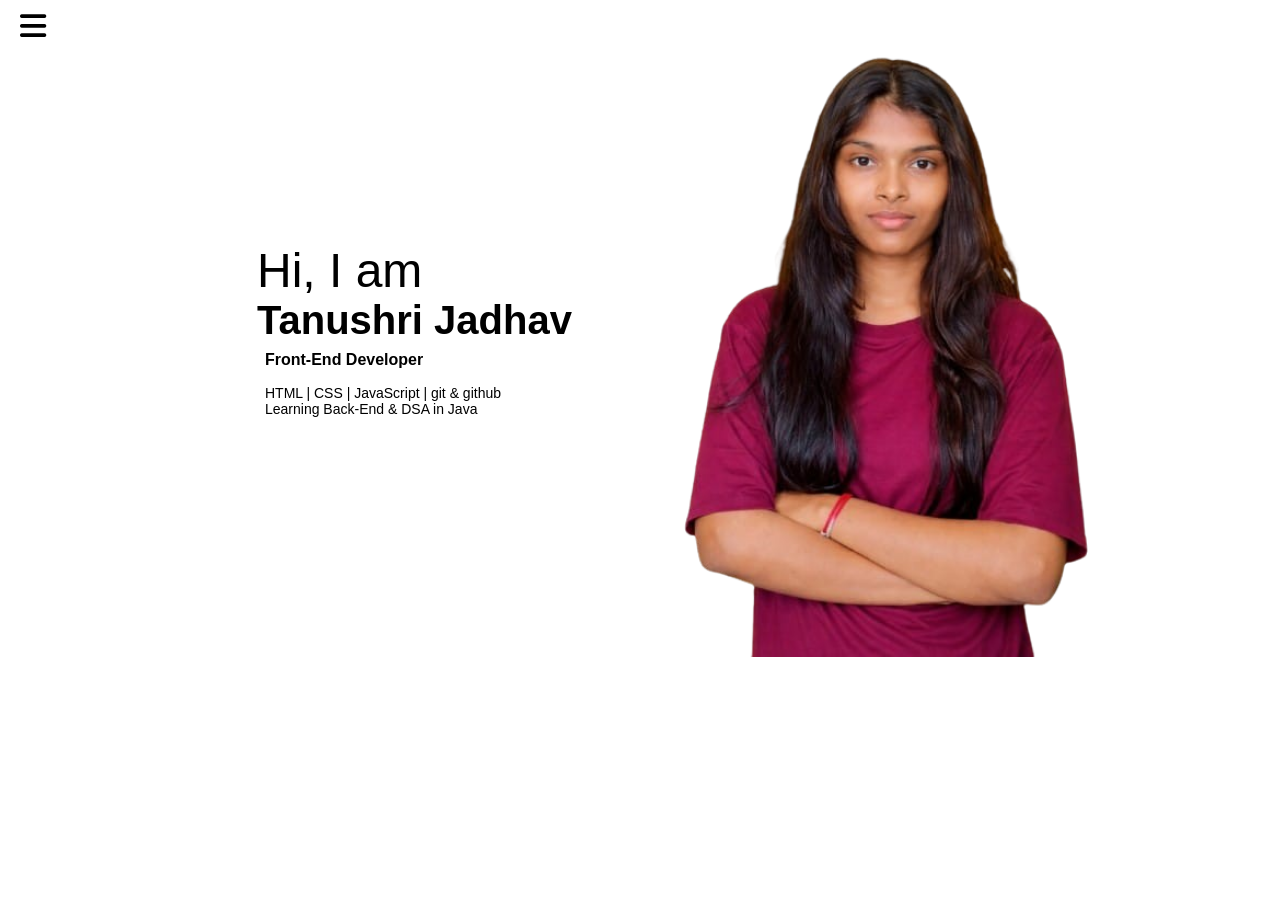
<file: index.html>
<!DOCTYPE html>
<html lang="en">

<head>
    <meta charset="UTF-8">
    <meta name="viewport" content="width=device-width, initial-scale=1.0">
    <title>Tanushri Jadhav - Web developer</title>
    <link rel="stylesheet" href="myProfile.css">

    <link rel="preconnect" href="https://fonts.googleapis.com">
    <link rel="preconnect" href="https://fonts.gstatic.com" crossorigin>
    <link
        href="https://fonts.googleapis.com/css2?family=Poppins:ital,wght@0,100;0,200;0,300;0,400;0,500;0,600;0,700;0,800;0,900;1,100;1,200;1,300;1,400;1,500;1,600;1,700;1,800;1,900&display=swap"
        rel="stylesheet">


    <link rel="stylesheet" href="https://cdnjs.cloudflare.com/ajax/libs/font-awesome/6.4.0/css/all.min.css" />



</head>

<body>

    <div class="container">

        <div class="in_container">

            <!-- checkbox -->
            <input type="checkbox" id="check">

            <!-- hamburger -->
            <label for="check" class="btn_one">
                <i class="fa-solid fa-bars"></i>
            </label>



            <!-- sidebar -->
            <div class="sidebar">

                <label for="check" class="btn_two">
                    <i class="fa-solid fa-xmark"></i>
                </label>





                <nav>
                    <ul>

                        <li><a href="index.html">Home</a></li>
                        <li><a href="intro.html">My Intro</a></li>
                        <li><a href="service.html">Services</a></li>
                        <li><a href="blog.html">Blog</a></li>
                        <li><a href="contact.html">Contact me</a></li>
                    </ul>
                </nav>
            </div>



            <div class="Main">


                <div class="info">
                    <div class="devinfo">
                        <div class="hello"> Hi, I am</div>
                        <div class="name"> Tanushri Jadhav</div>
                        <div class="about">Front-End Developer</div>
                        <div class="lerned">
                            <p>HTML | CSS | JavaScript  |  git & github</p>
                            <p>Learning Back-End & DSA in Java</p>
                            <br>
                           
                        </div>

                    </div>
                    <div class="devpic">
                        <img src="my.png">
                        
                    </div>
                    
                </div>

            </div>
        </div>
    </div>

    <script src="script.js"></script>
</body>

</html>
</file>
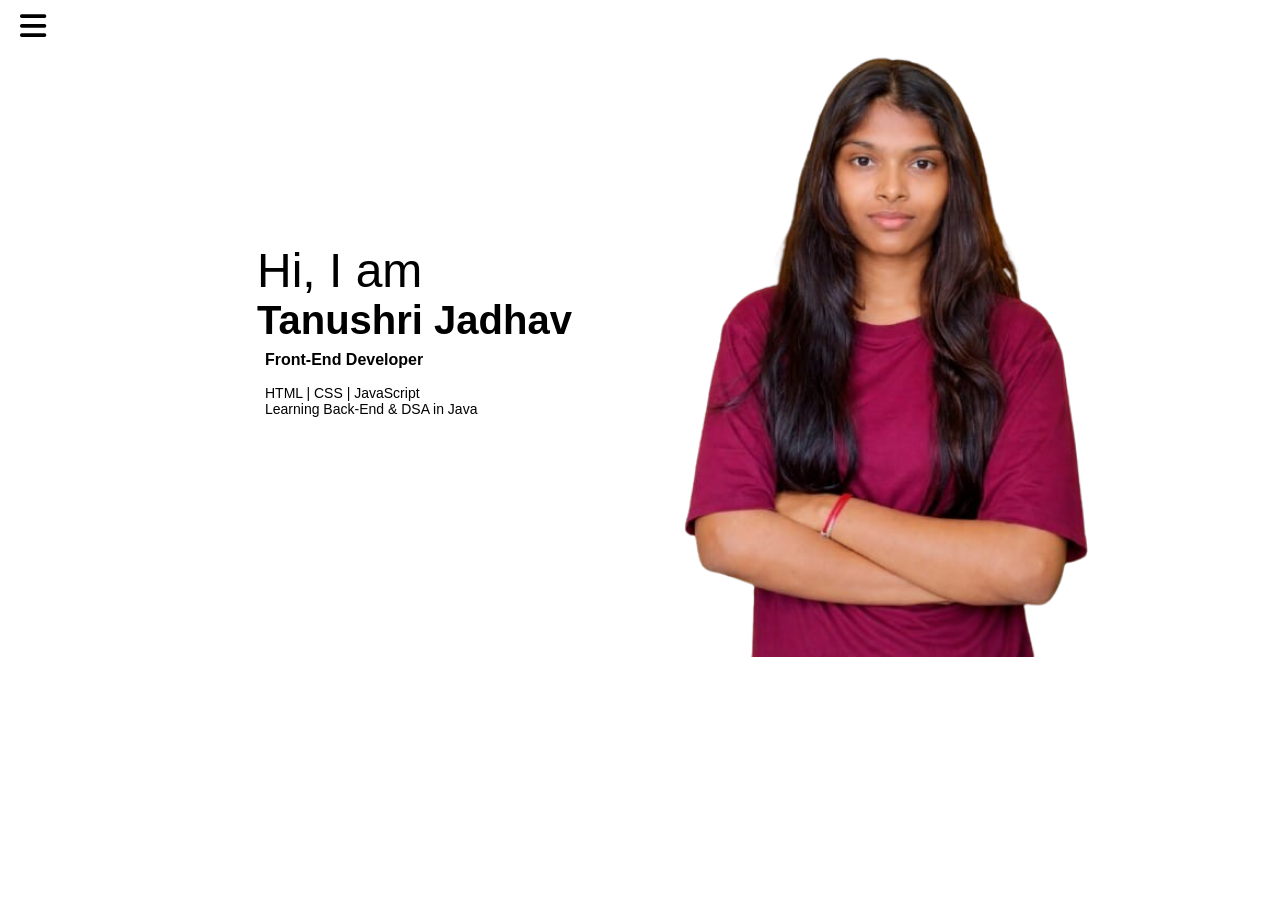
<file: myProfile.html>
<!DOCTYPE html>
<html lang="en">

<head>
    <meta charset="UTF-8">
    <meta name="viewport" content="width=device-width, initial-scale=1.0">
    <title>Tanushri Jadhav - Web developer</title>
    <link rel="stylesheet" href="myProfile.css">

    <link rel="preconnect" href="https://fonts.googleapis.com">
    <link rel="preconnect" href="https://fonts.gstatic.com" crossorigin>
    <link
        href="https://fonts.googleapis.com/css2?family=Poppins:ital,wght@0,100;0,200;0,300;0,400;0,500;0,600;0,700;0,800;0,900;1,100;1,200;1,300;1,400;1,500;1,600;1,700;1,800;1,900&display=swap"
        rel="stylesheet">


    <link rel="stylesheet" href="https://cdnjs.cloudflare.com/ajax/libs/font-awesome/6.4.0/css/all.min.css" />



</head>

<body>

    <div class="container">

        <div class="in_container">

            <!-- checkbox -->
            <input type="checkbox" id="check">

            <!-- hamburger -->
            <label for="check" class="btn_one">
                <i class="fa-solid fa-bars"></i>
            </label>



            <!-- sidebar -->
            <div class="sidebar">

                <label for="check" class="btn_two">
                    <i class="fa-solid fa-xmark"></i>
                </label>





                <nav>
                    <ul>

                        <li><a href="myProfile.html">Home</a></li>
                        <li><a href="intro.html">My Intro</a></li>
                        <li><a href="service.html">Services</a></li>
                        <li><a href="blog.html">Blog</a></li>
                        <li><a href="contact.html">Contact me</a></li>
                    </ul>
                </nav>
            </div>



            <div class="Main">


                <div class="info">
                    <div class="devinfo">
                        <div class="hello"> Hi, I am</div>
                        <div class="name"> Tanushri Jadhav</div>
                        <div class="about">Front-End Developer</div>
                        <div class="lerned">
                            <p>HTML | CSS | JavaScript</p>
                            <p>Learning Back-End & DSA in Java</p>
                            <br>
                           
                        </div>

                    </div>
                    <div class="devpic">
                        <img src="my.png">
                        
                    </div>
                    
                </div>

            </div>
        </div>
    </div>

    <script src="script.js"></script>
</body>

</html>
</file>
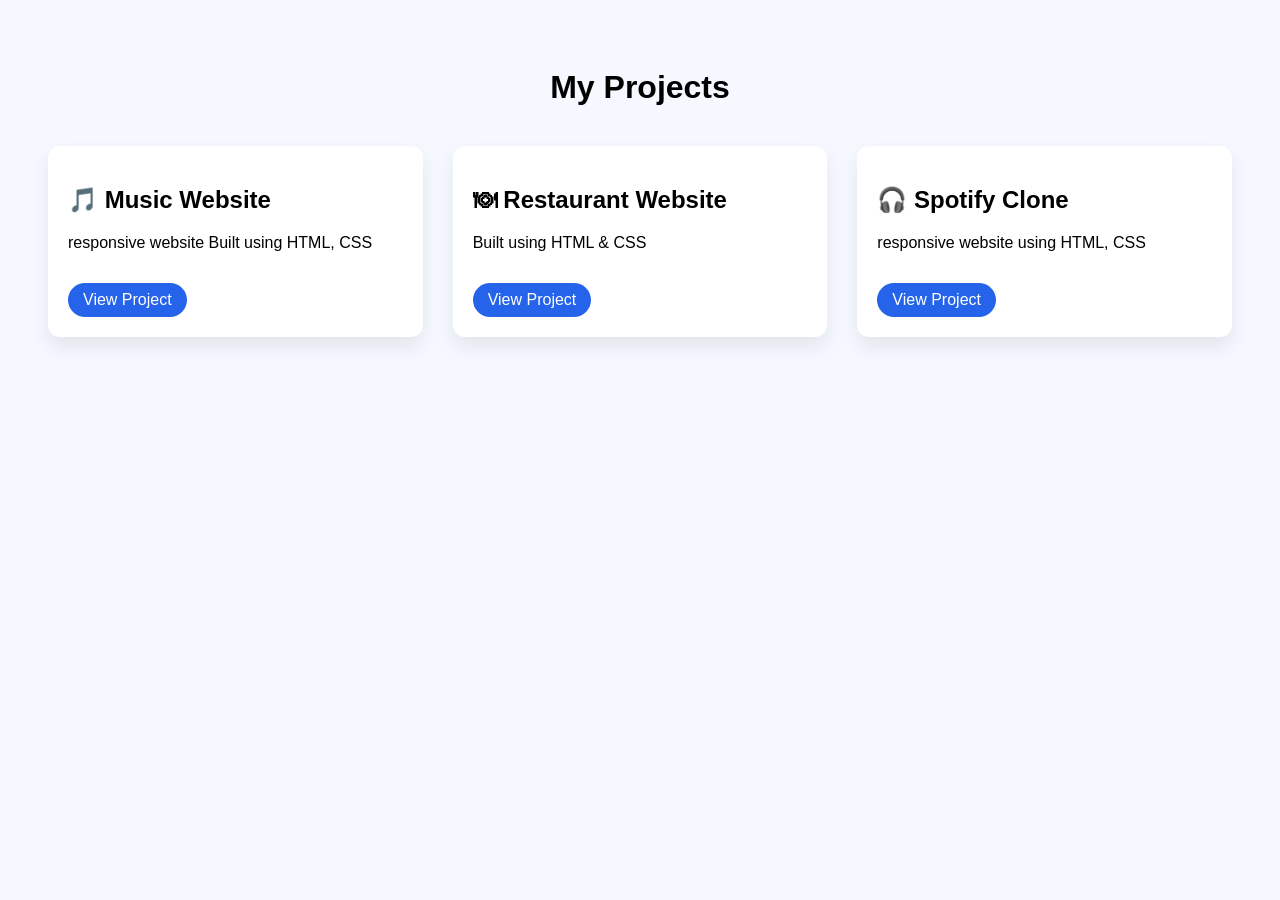
<file: projects.html>
<!DOCTYPE html>
<html lang="en">
<head>
    <meta charset="UTF-8">
    <title>My Projects</title>
    <link rel="stylesheet" href="projects.css">
</head>
<body>

<h1>My Projects</h1>

<div class="projects">

    <div class="project-card">
        <h2>🎵 Music Website</h2>
        <p> responsive website Built using HTML, CSS </p>
        <a href="../../miniProject.html" target="_blank">View Project</a>
    </div>

    <div class="project-card">
        <h2>🍽 Restaurant Website</h2>
        <p>Built using HTML & CSS</p>
        <a href="../../miniprojectRestaurant/restaurant.html" target="_blank">View Project</a>
    </div>

    <div class="project-card">
        <h2>🎧 Spotify Clone</h2>
        <p>responsive website using HTML, CSS </p>
        <a href=" https://jtanushri7-create.github.io/spotify-clone/">View Project</a>
    </div>

</div>

</body>
</html>
</file>
<file: myProfile.css>
* {
    padding: 0px;
    margin: 0px;
    font-family: "Inter", sans-serif;
}

.sidebar {
    background-color:white;
    width: 45vw;
    height: 100vh;
    padding-top: 10px;
    
}

.sidebar nav {
  
    padding: 20px 20px;
}

.sidebar nav li {
    list-style: none;
    font-size: 22px;
    padding: 23.5px;
}
.sidebar nav li a{
    text-decoration: none;
    color: black;

}

.Main {
    /* background-color: yellow; */
    width: 100vw;
    display: flex;
    justify-content: center;
   
    margin-left: 12vw;


    
}

 .container {
    display: flex;
    /* height: 100%; */

    

    
    
}
.info{
    /* background-color:palevioletred; */
    height: 70vh;
    width: 80vw;
    margin: 27px  auto;
    display: flex;
    margin-left:70px ;
    justify-content: space-around;
     
}

.devinfo{
display:flex;
justify-content: center;
flex-direction:  column;

}


.hello{
font-size: 75px;
font-family: "Inter", sans-serif;
/* font-family: "Poppins", sans-serif; */
  font-size: 48px;

}

.name{
 font-size: 40px;
 font-weight: bold;
 display: flex;
font-family: "Inter", sans-serif;
display: inline-block;
 font-weight: 600;


}

.about{
 font-weight: 900;
 margin: 8px;
}
.lerned{
font-size: 14px;
margin: 8px;

}


.button button{
padding: 7px 11px;
border-radius: 22px;
color: white;
background-color: dodgerblue;
font-weight: bold;
font-size: 13px;
margin: 26px 5px;
cursor: pointer;
}
.button button:hover{
  background-color: white;
color: dodgerblue;
}
.devpic img {
  
    
    height: 70vh; 
    margin-left: 10px;
    margin-right: 90px;
    margin-bottom: 40px;
    
    
} 
#check{
  display: none;
}
/* close button */
.btn_two{
  position: absolute;
  top: 15px;
  right: 15px;
  font-size: 30px;
  color: black;
  cursor: pointer;
}
/* hamburger button */
.btn_one{
  position: fixed;
  color: black;
  top: 10px;
  left: 20px;
  font-size: 30px;
  cursor: pointer;
  z-index: 1001;
}

/* sidebar */
.sidebar{
  position: fixed;
  top: 0;
  left: -250px;           /* hidden */
  width: 250px;
  height: 100vh;
  background:grey;
  transition: 0.3s ease;
  z-index: 1000;
}

/* sidebar active */
#check:checked ~ .sidebar{
  left: 0;
}



#check:checked ~.btn_one{
    display: none;
}
</file>
<file: projects.css>
body {
    font-family: Arial;
    background: #f5f8ff;
    padding: 40px;
}

h1 {
    text-align: center;
    margin-bottom: 40px;
}

.projects {
    display: flex;
    gap: 30px;
}

.project-card {
    background: white;
    padding: 20px;
    border-radius: 12px;
    width: 30%;
    box-shadow: 0 10px 20px rgba(0,0,0,0.08);
}

.project-card a {
    display: inline-block;
    margin-top: 15px;
    text-decoration: none;
    color: white;
    background: #2563eb;
    padding: 8px 15px;
    border-radius: 20px;
}

.project-card a:hover{
 background-color:white;
 color:rgb(4, 4, 45);
 border: 2px solid rgb(4, 4, 45);
}
</file>
